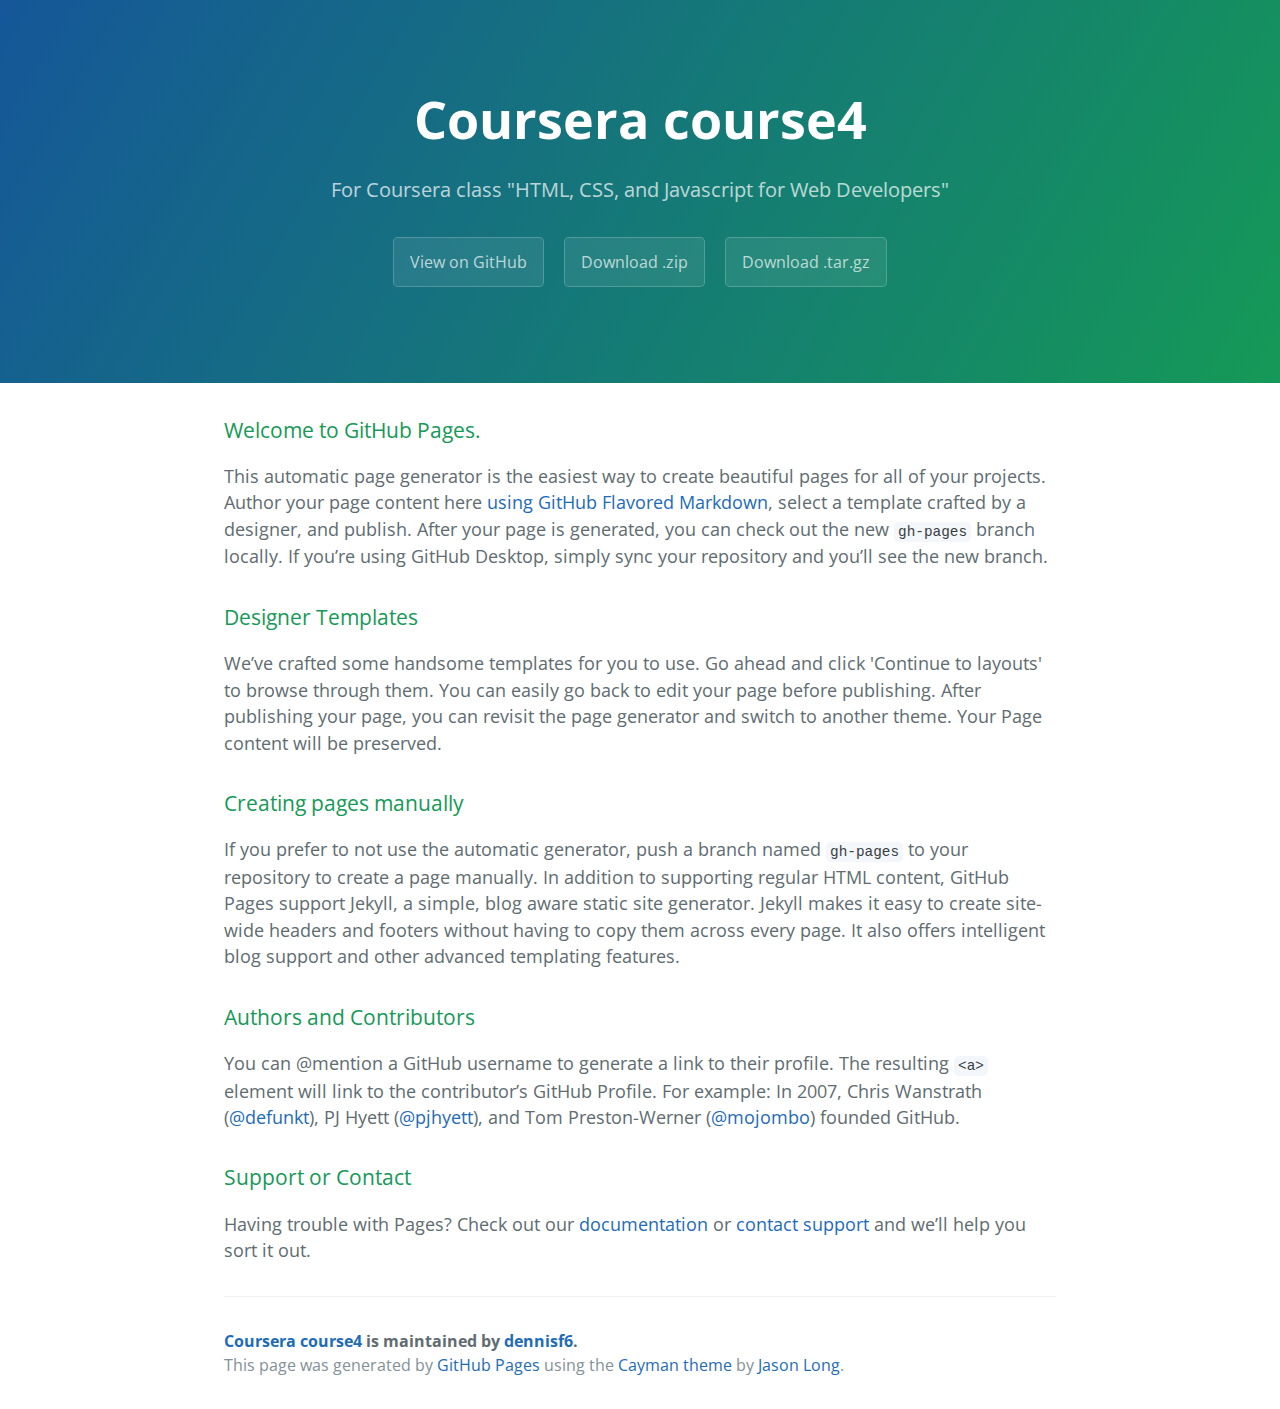
<file: index.html>
<!DOCTYPE html>
<html lang="en-us">
  <head>
    <meta charset="UTF-8">
    <title>Coursera course4 by dennisf6</title>
    <meta name="viewport" content="width=device-width, initial-scale=1">
    <link rel="stylesheet" type="text/css" href="stylesheets/normalize.css" media="screen">
    <link href='https://fonts.googleapis.com/css?family=Open+Sans:400,700' rel='stylesheet' type='text/css'>
    <link rel="stylesheet" type="text/css" href="stylesheets/stylesheet.css" media="screen">
    <link rel="stylesheet" type="text/css" href="stylesheets/github-light.css" media="screen">
  </head>
  <body>
    <section class="page-header">
      <h1 class="project-name">Coursera course4</h1>
      <h2 class="project-tagline">For Coursera class &quot;HTML, CSS, and Javascript for Web Developers&quot;</h2>
      <a href="https://github.com/dennisf6/Coursera_course4" class="btn">View on GitHub</a>
      <a href="https://github.com/dennisf6/Coursera_course4/zipball/master" class="btn">Download .zip</a>
      <a href="https://github.com/dennisf6/Coursera_course4/tarball/master" class="btn">Download .tar.gz</a>
    </section>

    <section class="main-content">
      <h3>
<a id="welcome-to-github-pages" class="anchor" href="#welcome-to-github-pages" aria-hidden="true"><span aria-hidden="true" class="octicon octicon-link"></span></a>Welcome to GitHub Pages.</h3>

<p>This automatic page generator is the easiest way to create beautiful pages for all of your projects. Author your page content here <a href="https://guides.github.com/features/mastering-markdown/">using GitHub Flavored Markdown</a>, select a template crafted by a designer, and publish. After your page is generated, you can check out the new <code>gh-pages</code> branch locally. If you’re using GitHub Desktop, simply sync your repository and you’ll see the new branch.</p>

<h3>
<a id="designer-templates" class="anchor" href="#designer-templates" aria-hidden="true"><span aria-hidden="true" class="octicon octicon-link"></span></a>Designer Templates</h3>

<p>We’ve crafted some handsome templates for you to use. Go ahead and click 'Continue to layouts' to browse through them. You can easily go back to edit your page before publishing. After publishing your page, you can revisit the page generator and switch to another theme. Your Page content will be preserved.</p>

<h3>
<a id="creating-pages-manually" class="anchor" href="#creating-pages-manually" aria-hidden="true"><span aria-hidden="true" class="octicon octicon-link"></span></a>Creating pages manually</h3>

<p>If you prefer to not use the automatic generator, push a branch named <code>gh-pages</code> to your repository to create a page manually. In addition to supporting regular HTML content, GitHub Pages support Jekyll, a simple, blog aware static site generator. Jekyll makes it easy to create site-wide headers and footers without having to copy them across every page. It also offers intelligent blog support and other advanced templating features.</p>

<h3>
<a id="authors-and-contributors" class="anchor" href="#authors-and-contributors" aria-hidden="true"><span aria-hidden="true" class="octicon octicon-link"></span></a>Authors and Contributors</h3>

<p>You can @mention a GitHub username to generate a link to their profile. The resulting <code>&lt;a&gt;</code> element will link to the contributor’s GitHub Profile. For example: In 2007, Chris Wanstrath (<a href="https://github.com/defunkt" class="user-mention">@defunkt</a>), PJ Hyett (<a href="https://github.com/pjhyett" class="user-mention">@pjhyett</a>), and Tom Preston-Werner (<a href="https://github.com/mojombo" class="user-mention">@mojombo</a>) founded GitHub.</p>

<h3>
<a id="support-or-contact" class="anchor" href="#support-or-contact" aria-hidden="true"><span aria-hidden="true" class="octicon octicon-link"></span></a>Support or Contact</h3>

<p>Having trouble with Pages? Check out our <a href="https://help.github.com/pages">documentation</a> or <a href="https://github.com/contact">contact support</a> and we’ll help you sort it out.</p>

      <footer class="site-footer">
        <span class="site-footer-owner"><a href="https://github.com/dennisf6/Coursera_course4">Coursera course4</a> is maintained by <a href="https://github.com/dennisf6">dennisf6</a>.</span>

        <span class="site-footer-credits">This page was generated by <a href="https://pages.github.com">GitHub Pages</a> using the <a href="https://github.com/jasonlong/cayman-theme">Cayman theme</a> by <a href="https://twitter.com/jasonlong">Jason Long</a>.</span>
      </footer>

    </section>

  
  </body>
</html>
</file>
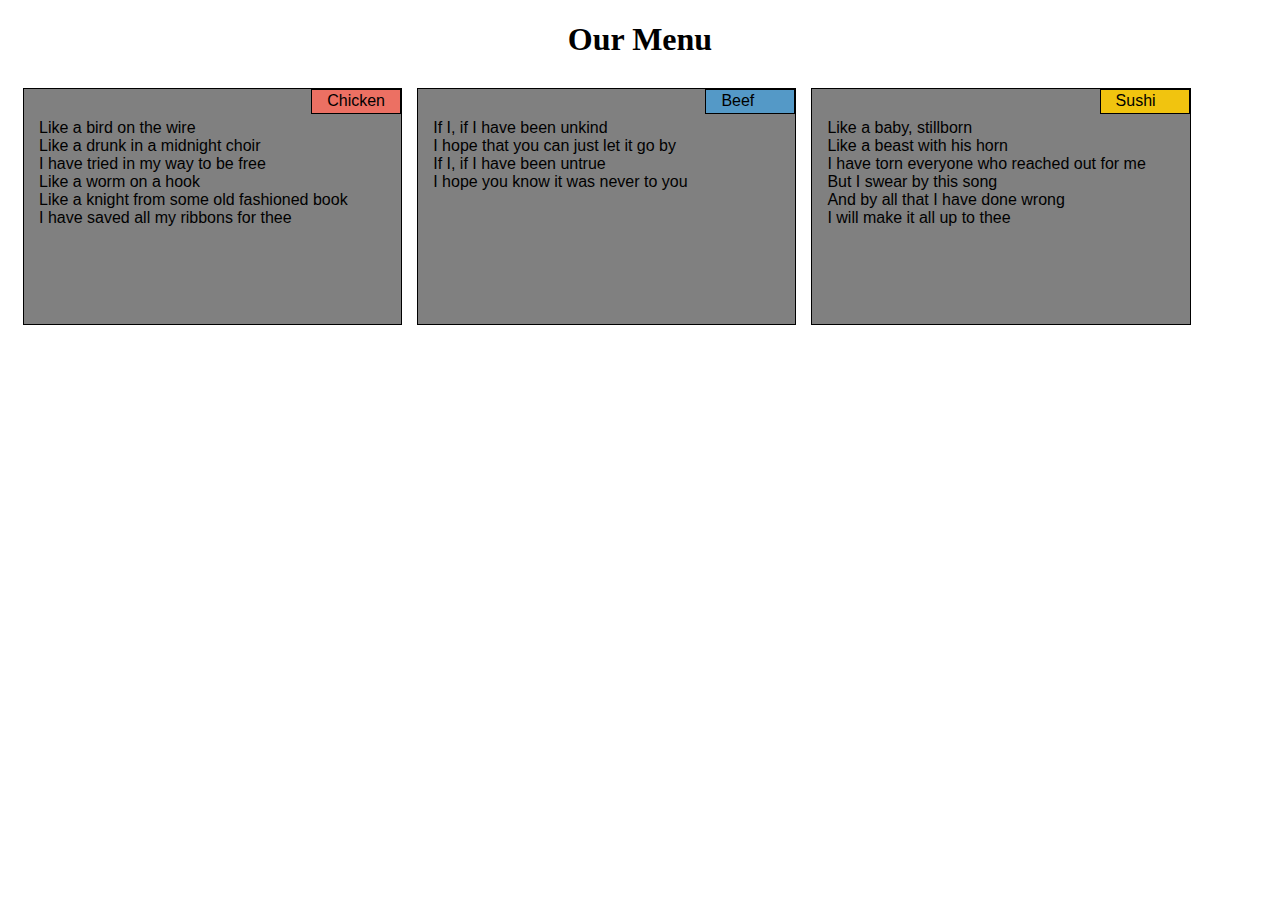
<file: mod2_solution/index.html>
<!DOCTYPE html>
<html>
<head>
<meta charset="utf-8">
<meta name="viewport" content="width=device-width, initial-scale=1">
<title>Module 2 Solution</title>

 <link rel="stylesheet" href="css/styles.css">

</head>
<body>
<h1>Our Menu</h1>

<div class="row">

  <div class="col-lg-3 col-md-5 col-sm-1">
     <p id="secHdr" class="hdr1">Chicken</p>
     <p>Like a bird on the wire<br>
		Like a drunk in a midnight choir<br>
		I have tried in my way to be free<br>
		Like a worm on a hook<br>
		Like a knight from some old fashioned book<br>
		I have saved all my ribbons for thee</p>
  </div>
  
  <div class="col-lg-3 col-md-5 col-sm-1">
     <p id="secHdr" class="hdr2">Beef</p>
     <p>If I, if I have been unkind<br>
		I hope that you can just let it go by<br>
		If I, if I have been untrue<br>
		I hope you know it was never to you<br></p>
  </div>

  <div class="col-lg-3 col-md-12 col-md-5 col-sm-1">
     <p id="secHdr" class=hdr3>Sushi</p>
     <p>Like a baby, stillborn<br>
		Like a beast with his horn<br>
		I have torn everyone who reached out for me<br>
		But I swear by this song<br>
		And by all that I have done wrong<br>
		I will make it all up to thee<br></p>
  </div>

</div>

</body>
</html>
</file>
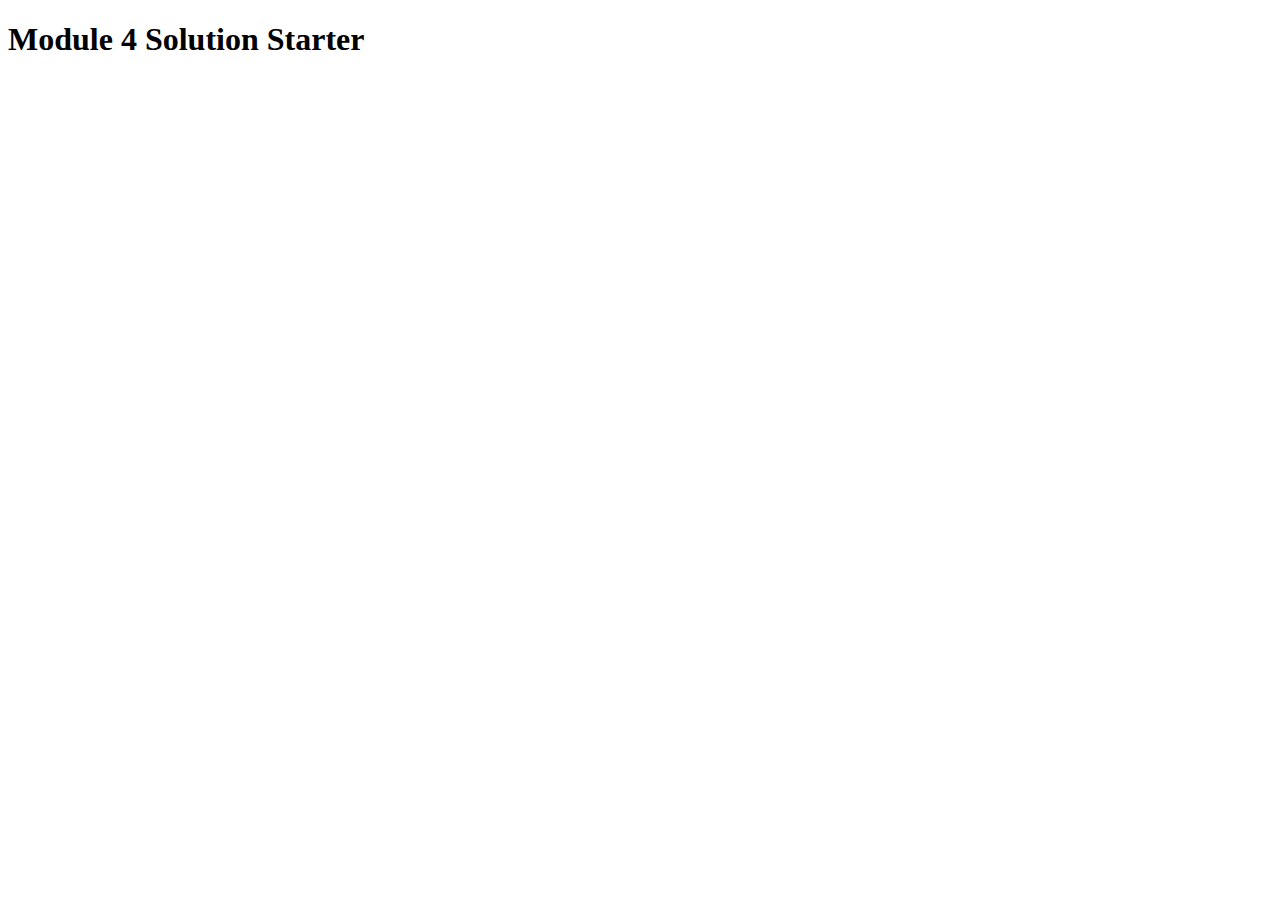
<file: mod4/index.html>
<!DOCTYPE html>
<html>
<head>
  <meta charset="utf-8">
  <title>Module 4 Solution Starter</title>
  <script src="SpeakHello.js"></script>
  <script src="SpeakGoodBye.js"></script>
  <script src="script.js"></script>
</head>
<body>
  <h1>Module 4 Solution Starter</h1>
</body>
</html>
</file>
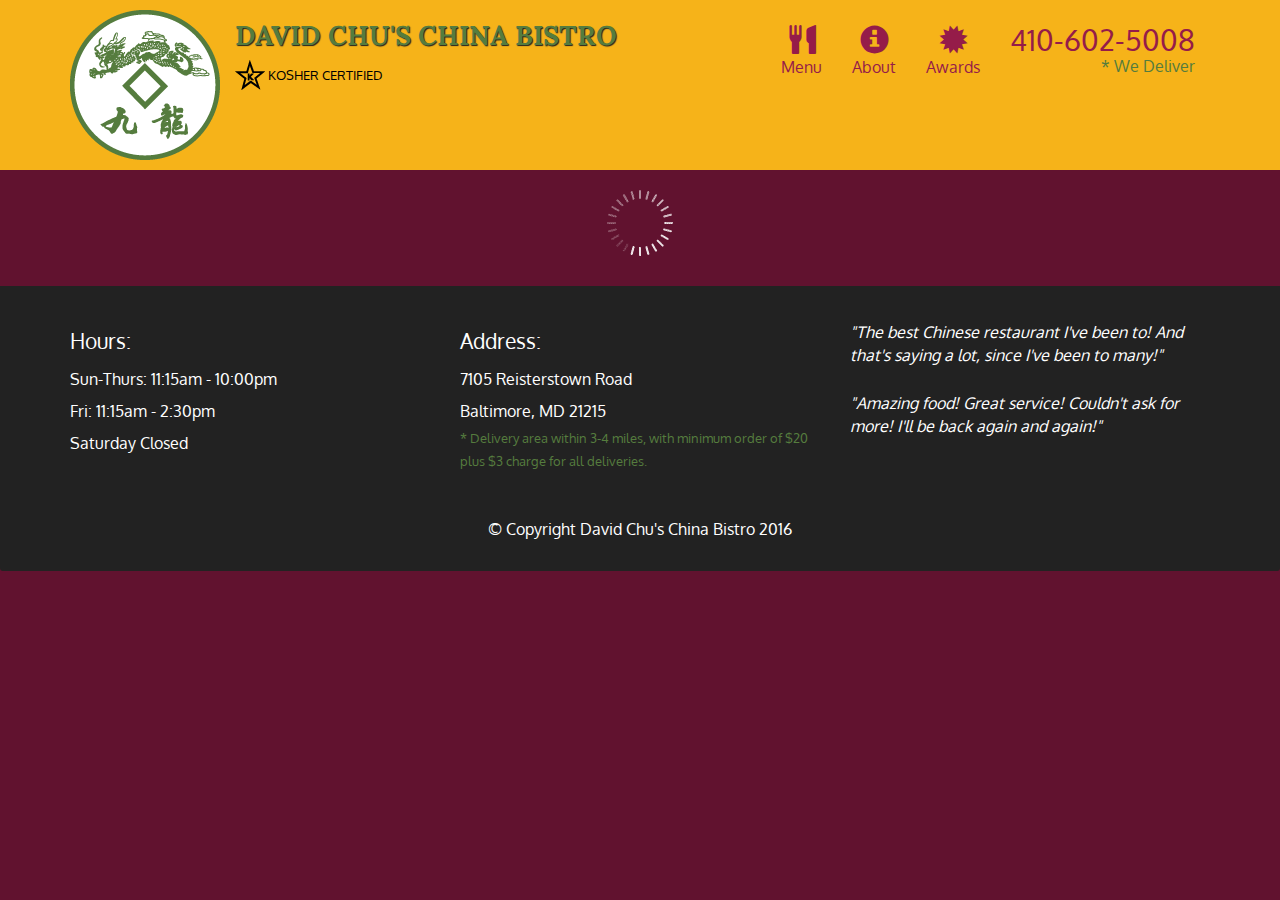
<file: mod5/index.html>
<!doctype html>
<html lang="en">
  <head>
    <meta charset="utf-8">
    <meta http-equiv="X-UA-Compatible" content="IE=edge">
    <meta name="viewport" content="width=device-width, initial-scale=1">
    <title>David Chu's China Bistro</title>
    <link rel="stylesheet" href="css/bootstrap.min.css">
    <link rel="stylesheet" href="css/styles.css">
    <link href='https://fonts.googleapis.com/css?family=Oxygen:400,300,700' rel='stylesheet' type='text/css'>
    <link href='https://fonts.googleapis.com/css?family=Lora' rel='stylesheet' type='text/css'>
  </head>
<body>
  <header>
    <nav id="header-nav" class="navbar navbar-default">
      <div class="container">
        <div class="navbar-header">
          <a href="index.html" class="pull-left visible-md visible-lg">
            <div id="logo-img" alt="Logo image"></div>
          </a>

          <div class="navbar-brand">
            <a href="index.html"><h1>David Chu's China Bistro</h1></a>
            <p>
              <img src="images/star-k-logo.png" alt="Kosher certification">
              <span>Kosher Certified</span>
            </p>
          </div>

          <button id="navbarToggle" type="button" class="navbar-toggle collapsed" data-toggle="collapse" data-target="#collapsable-nav" aria-expanded="false">
            <span class="sr-only">Toggle navigation</span>
            <span class="icon-bar"></span>
            <span class="icon-bar"></span>
            <span class="icon-bar"></span>
          </button>
        </div>
        
        <div id="collapsable-nav" class="collapse navbar-collapse">
           <ul id="nav-list" class="nav navbar-nav navbar-right">
            <li id="navHomeButton" class="visible-xs active">
              <a href="index.html">
                <span class="glyphicon glyphicon-home"></span> Home</a>
            </li>
            <li id="navMenuButton">
              <a href="#" onclick="$dc.loadMenuCategories();">
                <span class="glyphicon glyphicon-cutlery"></span><br class="hidden-xs"> Menu</a>
            </li>
            <li>
              <a href="#">
                <span class="glyphicon glyphicon-info-sign"></span><br class="hidden-xs"> About</a>
            </li>
            <li>
              <a href="#">
                <span class="glyphicon glyphicon-certificate"></span><br class="hidden-xs"> Awards</a>
            </li>
            <li id="phone" class="hidden-xs">
              <a href="tel:410-602-5008">
                <span>410-602-5008</span></a><div>* We Deliver</div>
            </li>
          </ul><!-- #nav-list -->
        </div><!-- .collapse .navbar-collapse -->
      </div><!-- .container -->
    </nav><!-- #header-nav -->
  </header>

  <div id="call-btn" class="visible-xs">
    <a class="btn" href="tel:410-602-5008">
    <span class="glyphicon glyphicon-earphone"></span>
    410-602-5008
    </a>
  </div>
  <div id="xs-deliver" class="text-center visible-xs">* We Deliver</div>

  <div id="main-content" class="container"></div>

  <footer class="panel-footer">
    <div class="container">
      <div class="row">
        <section id="hours" class="col-sm-4">
          <span>Hours:</span><br>
          Sun-Thurs: 11:15am - 10:00pm<br>
          Fri: 11:15am - 2:30pm<br>
          Saturday Closed
          <hr class="visible-xs">
        </section>
        <section id="address" class="col-sm-4">
          <span>Address:</span><br>
          7105 Reisterstown Road<br>
          Baltimore, MD 21215
          <p>* Delivery area within 3-4 miles, with minimum order of $20 plus $3 charge for all deliveries.</p>
          <hr class="visible-xs">
        </section>
        <section id="testimonials" class="col-sm-4">
          <p>"The best Chinese restaurant I've been to! And that's saying a lot, since I've been to many!"</p>
          <p>"Amazing food! Great service! Couldn't ask for more! I'll be back again and again!"</p>
        </section>
      </div>
      <div class="text-center">&copy; Copyright David Chu's China Bistro 2016</div>
    </div>
  </footer>

  <!-- jQuery (Bootstrap JS plugins depend on it) -->
  <script src="js/jquery-2.1.4.min.js"></script>
  <script src="js/bootstrap.min.js"></script>
  <script src="js/ajax-utils.js"></script>
  <script src="js/script.js"></script>
</body>
</html>
</file>
<file: stylesheets/stylesheet.css>
* {
  box-sizing: border-box; }

body {
  padding: 0;
  margin: 0;
  font-family: "Open Sans", "Helvetica Neue", Helvetica, Arial, sans-serif;
  font-size: 16px;
  line-height: 1.5;
  color: #606c71; }

a {
  color: #1e6bb8;
  text-decoration: none; }
  a:hover {
    text-decoration: underline; }

.btn {
  display: inline-block;
  margin-bottom: 1rem;
  color: rgba(255, 255, 255, 0.7);
  background-color: rgba(255, 255, 255, 0.08);
  border-color: rgba(255, 255, 255, 0.2);
  border-style: solid;
  border-width: 1px;
  border-radius: 0.3rem;
  transition: color 0.2s, background-color 0.2s, border-color 0.2s; }
  .btn + .btn {
    margin-left: 1rem; }

.btn:hover {
  color: rgba(255, 255, 255, 0.8);
  text-decoration: none;
  background-color: rgba(255, 255, 255, 0.2);
  border-color: rgba(255, 255, 255, 0.3); }

@media screen and (min-width: 64em) {
  .btn {
    padding: 0.75rem 1rem; } }

@media screen and (min-width: 42em) and (max-width: 64em) {
  .btn {
    padding: 0.6rem 0.9rem;
    font-size: 0.9rem; } }

@media screen and (max-width: 42em) {
  .btn {
    display: block;
    width: 100%;
    padding: 0.75rem;
    font-size: 0.9rem; }
    .btn + .btn {
      margin-top: 1rem;
      margin-left: 0; } }

.page-header {
  color: #fff;
  text-align: center;
  background-color: #159957;
  background-image: linear-gradient(120deg, #155799, #159957); }

@media screen and (min-width: 64em) {
  .page-header {
    padding: 5rem 6rem; } }

@media screen and (min-width: 42em) and (max-width: 64em) {
  .page-header {
    padding: 3rem 4rem; } }

@media screen and (max-width: 42em) {
  .page-header {
    padding: 2rem 1rem; } }

.project-name {
  margin-top: 0;
  margin-bottom: 0.1rem; }

@media screen and (min-width: 64em) {
  .project-name {
    font-size: 3.25rem; } }

@media screen and (min-width: 42em) and (max-width: 64em) {
  .project-name {
    font-size: 2.25rem; } }

@media screen and (max-width: 42em) {
  .project-name {
    font-size: 1.75rem; } }

.project-tagline {
  margin-bottom: 2rem;
  font-weight: normal;
  opacity: 0.7; }

@media screen and (min-width: 64em) {
  .project-tagline {
    font-size: 1.25rem; } }

@media screen and (min-width: 42em) and (max-width: 64em) {
  .project-tagline {
    font-size: 1.15rem; } }

@media screen and (max-width: 42em) {
  .project-tagline {
    font-size: 1rem; } }

.main-content :first-child {
  margin-top: 0; }
.main-content img {
  max-width: 100%; }
.main-content h1, .main-content h2, .main-content h3, .main-content h4, .main-content h5, .main-content h6 {
  margin-top: 2rem;
  margin-bottom: 1rem;
  font-weight: normal;
  color: #159957; }
.main-content p {
  margin-bottom: 1em; }
.main-content code {
  padding: 2px 4px;
  font-family: Consolas, "Liberation Mono", Menlo, Courier, monospace;
  font-size: 0.9rem;
  color: #383e41;
  background-color: #f3f6fa;
  border-radius: 0.3rem; }
.main-content pre {
  padding: 0.8rem;
  margin-top: 0;
  margin-bottom: 1rem;
  font: 1rem Consolas, "Liberation Mono", Menlo, Courier, monospace;
  color: #567482;
  word-wrap: normal;
  background-color: #f3f6fa;
  border: solid 1px #dce6f0;
  border-radius: 0.3rem; }
  .main-content pre > code {
    padding: 0;
    margin: 0;
    font-size: 0.9rem;
    color: #567482;
    word-break: normal;
    white-space: pre;
    background: transparent;
    border: 0; }
.main-content .highlight {
  margin-bottom: 1rem; }
  .main-content .highlight pre {
    margin-bottom: 0;
    word-break: normal; }
.main-content .highlight pre, .main-content pre {
  padding: 0.8rem;
  overflow: auto;
  font-size: 0.9rem;
  line-height: 1.45;
  border-radius: 0.3rem; }
.main-content pre code, .main-content pre tt {
  display: inline;
  max-width: initial;
  padding: 0;
  margin: 0;
  overflow: initial;
  line-height: inherit;
  word-wrap: normal;
  background-color: transparent;
  border: 0; }
  .main-content pre code:before, .main-content pre code:after, .main-content pre tt:before, .main-content pre tt:after {
    content: normal; }
.main-content ul, .main-content ol {
  margin-top: 0; }
.main-content blockquote {
  padding: 0 1rem;
  margin-left: 0;
  color: #819198;
  border-left: 0.3rem solid #dce6f0; }
  .main-content blockquote > :first-child {
    margin-top: 0; }
  .main-content blockquote > :last-child {
    margin-bottom: 0; }
.main-content table {
  display: block;
  width: 100%;
  overflow: auto;
  word-break: normal;
  word-break: keep-all; }
  .main-content table th {
    font-weight: bold; }
  .main-content table th, .main-content table td {
    padding: 0.5rem 1rem;
    border: 1px solid #e9ebec; }
.main-content dl {
  padding: 0; }
  .main-content dl dt {
    padding: 0;
    margin-top: 1rem;
    font-size: 1rem;
    font-weight: bold; }
  .main-content dl dd {
    padding: 0;
    margin-bottom: 1rem; }
.main-content hr {
  height: 2px;
  padding: 0;
  margin: 1rem 0;
  background-color: #eff0f1;
  border: 0; }

@media screen and (min-width: 64em) {
  .main-content {
    max-width: 64rem;
    padding: 2rem 6rem;
    margin: 0 auto;
    font-size: 1.1rem; } }

@media screen and (min-width: 42em) and (max-width: 64em) {
  .main-content {
    padding: 2rem 4rem;
    font-size: 1.1rem; } }

@media screen and (max-width: 42em) {
  .main-content {
    padding: 2rem 1rem;
    font-size: 1rem; } }

.site-footer {
  padding-top: 2rem;
  margin-top: 2rem;
  border-top: solid 1px #eff0f1; }

.site-footer-owner {
  display: block;
  font-weight: bold; }

.site-footer-credits {
  color: #819198; }

@media screen and (min-width: 64em) {
  .site-footer {
    font-size: 1rem; } }

@media screen and (min-width: 42em) and (max-width: 64em) {
  .site-footer {
    font-size: 1rem; } }

@media screen and (max-width: 42em) {
  .site-footer {
    font-size: 0.9rem; } }
</file>
<file: stylesheets/github-light.css>
/*
The MIT License (MIT)

Copyright (c) 2016 GitHub, Inc.

Permission is hereby granted, free of charge, to any person obtaining a copy
of this software and associated documentation files (the "Software"), to deal
in the Software without restriction, including without limitation the rights
to use, copy, modify, merge, publish, distribute, sublicense, and/or sell
copies of the Software, and to permit persons to whom the Software is
furnished to do so, subject to the following conditions:

The above copyright notice and this permission notice shall be included in all
copies or substantial portions of the Software.

THE SOFTWARE IS PROVIDED "AS IS", WITHOUT WARRANTY OF ANY KIND, EXPRESS OR
IMPLIED, INCLUDING BUT NOT LIMITED TO THE WARRANTIES OF MERCHANTABILITY,
FITNESS FOR A PARTICULAR PURPOSE AND NONINFRINGEMENT. IN NO EVENT SHALL THE
AUTHORS OR COPYRIGHT HOLDERS BE LIABLE FOR ANY CLAIM, DAMAGES OR OTHER
LIABILITY, WHETHER IN AN ACTION OF CONTRACT, TORT OR OTHERWISE, ARISING FROM,
OUT OF OR IN CONNECTION WITH THE SOFTWARE OR THE USE OR OTHER DEALINGS IN THE
SOFTWARE.

*/

.pl-c /* comment */ {
  color: #969896;
}

.pl-c1 /* constant, variable.other.constant, support, meta.property-name, support.constant, support.variable, meta.module-reference, markup.raw, meta.diff.header */,
.pl-s .pl-v /* string variable */ {
  color: #0086b3;
}

.pl-e /* entity */,
.pl-en /* entity.name */ {
  color: #795da3;
}

.pl-smi /* variable.parameter.function, storage.modifier.package, storage.modifier.import, storage.type.java, variable.other */,
.pl-s .pl-s1 /* string source */ {
  color: #333;
}

.pl-ent /* entity.name.tag */ {
  color: #63a35c;
}

.pl-k /* keyword, storage, storage.type */ {
  color: #a71d5d;
}

.pl-s /* string */,
.pl-pds /* punctuation.definition.string, string.regexp.character-class */,
.pl-s .pl-pse .pl-s1 /* string punctuation.section.embedded source */,
.pl-sr /* string.regexp */,
.pl-sr .pl-cce /* string.regexp constant.character.escape */,
.pl-sr .pl-sre /* string.regexp source.ruby.embedded */,
.pl-sr .pl-sra /* string.regexp string.regexp.arbitrary-repitition */ {
  color: #183691;
}

.pl-v /* variable */ {
  color: #ed6a43;
}

.pl-id /* invalid.deprecated */ {
  color: #b52a1d;
}

.pl-ii /* invalid.illegal */ {
  color: #f8f8f8;
  background-color: #b52a1d;
}

.pl-sr .pl-cce /* string.regexp constant.character.escape */ {
  font-weight: bold;
  color: #63a35c;
}

.pl-ml /* markup.list */ {
  color: #693a17;
}

.pl-mh /* markup.heading */,
.pl-mh .pl-en /* markup.heading entity.name */,
.pl-ms /* meta.separator */ {
  font-weight: bold;
  color: #1d3e81;
}

.pl-mq /* markup.quote */ {
  color: #008080;
}

.pl-mi /* markup.italic */ {
  font-style: italic;
  color: #333;
}

.pl-mb /* markup.bold */ {
  font-weight: bold;
  color: #333;
}

.pl-md /* markup.deleted, meta.diff.header.from-file */ {
  color: #bd2c00;
  background-color: #ffecec;
}

.pl-mi1 /* markup.inserted, meta.diff.header.to-file */ {
  color: #55a532;
  background-color: #eaffea;
}

.pl-mdr /* meta.diff.range */ {
  font-weight: bold;
  color: #795da3;
}

.pl-mo /* meta.output */ {
  color: #1d3e81;
}
</file>
<file: mod2_solution/css/styles.css>
/********** Base styles **********/
* {
  box-sizing: border-box;
}
h1 {
  margin-bottom: 15px;
  text-align: center;
}

p {
  background-color: grey;
  height: 200px;
  margin-right: auto;
  margin-left: 15px;
  margin-top: 30px;
  margin-bottom: 5px;
  font-family: Helvetica;
  color: black;
}


#secHdr {
  border: 1px solid black;
  position: relative;
  top: -30px;
  margin-right: 0px;
  margin-left: 8px;
  float: right;
  padding-top: 2px;
  padding-bottom: 2px;
  padding-left: 15px;
  padding-right: 15px;
  height: 25px;
  width: 90px;
  
}

.hdr1 {
  background-color: #EC7063; 
}
.hdr2 {
  background-color: #5499C7;
}
.hdr3 {
  background-color: #F1C40F;
}

/* Simple Responsive Framework. */
.row {
  width: 100%;
}


/********** Desktop devices only **********/
@media (min-width: 992px) {
  .col-lg-1, .col-lg-2, .col-lg-3, .col-lg-4, .col-lg-5, .col-lg-6, .col-lg-7, .col-lg-8, .col-lg-9, .col-lg-10, .col-lg-11, .col-lg-12 {
    float: left;
    border: 1px solid black;
    background-color: grey;
    margin-top: 15px;
    margin-left: 15px;
  }
  .col-lg-1 {
    width: 8.33%;
  }
  .col-lg-2 {
    width: 16.66%;
  }
  .col-lg-3 {
    width: 30%;
  }
  .col-lg-4 {
    width: 33.33%;
  }
  .col-lg-5 {
    width: 41.66%;
  }
  .col-lg-6 {
    width: 50%;
  }
  .col-lg-7 {
    width: 58.33%;
  }
  .col-lg-8 {
    width: 66.66%;
  }
  .col-lg-9 {
    width: 74.99%;
  }
  .col-lg-10 {
    width: 83.33%;
  }
  .col-lg-11 {
    width: 91.66%;
  }
  .col-lg-12 {
    width: 100%;
  }
}


/********** tablet devices only **********/
@media (min-width: 768px) and (max-width: 991px) {
  .col-md-1, .col-md-2, .col-md-3, .col-md-4, .col-md-5, .col-md-6, .col-md-7, .col-md-8, .col-md-9, .col-md-10, .col-md-11, .col-md-12 {
    float: left;
    border: 1px solid black;
    background-color: grey;
    margin-top: 15px;
    margin-left: 15px;

  }
  .col-md-1 {
    width: 8.33%;
  }
  .col-md-2 {
    width: 16.66%;
  }
  .col-md-3 {
    width: 25%;
  }
  .col-md-4 {
    width: 33.33%;
  }
  .col-md-5 {
    width: 44%;
  }
  .col-md-6 {
    width: 50%;

  }
  .col-md-7 {
    width: 58.33%;
  }
  .col-md-8 {
    width: 66.66%;
  }
  .col-md-9 {
    width: 74.99%;
  }
  .col-md-10 {
    width: 83.33%;
  }
  .col-md-11 {
    width: 91.66%;
  }
  .col-md-12 {
    width: 90%;
  }
}

@media  (max-width: 767px) {
  .col-sm-1 {
    float: left;
    border: 1px solid black;
    background-color: grey;
    margin-top: 15px;
    margin-left: 15px;
  }
  .col-sm-1 {
    width: 90%;
  }
}
</file>
<file: mod5/css/styles.css>
body {
  font-size: 16px;
  color: #fff;
  background-color: #61122f;
  font-family: 'Oxygen', sans-serif;
}

/** HEADER **/
#header-nav {
  background-color: #f6b319;
  border-radius: 0;
  border: 0;
}

#logo-img {
  background: url('../images/restaurant-logo_large.png') no-repeat;
  width: 150px;
  height: 150px;
  margin: 10px 15px 10px 0;
}

.navbar-brand {
  padding-top: 25px;
}
.navbar-brand h1 { /* Restaurant name */
  font-family: 'Lora', serif;
  color: #557c3e;
  font-size: 1.5em;
  text-transform: uppercase;
  font-weight: bold;
  text-shadow: 1px 1px 1px #222;
  margin-top: 0;
  margin-bottom: 0;
  line-height: .75;
}
.navbar-brand a:hover, .navbar-brand a:focus {
  text-decoration: none;
}
.navbar-brand p { /* Kosher cert */
  color: #000;
  text-transform: uppercase;
  font-size: .7em;
  margin-top: 15px;
}
.navbar-brand p span { /* Star-K */
  vertical-align: middle;
}

#nav-list {
  margin-top: 10px;
}
#nav-list a {
  color: #951C49;
  text-align: center;
}
#nav-list a:hover {
  background: #E7E7E7;
}
#nav-list a span {
  font-size: 1.8em;
}

#phone {
  margin-top: 5px;
}
#phone a { /* Phone number */
  text-align: right;
  padding-bottom: 0;
}
#phone div { /* We Deliver */
  color: #557c3e;
  text-align: right;
  padding-right: 15px;
}

.navbar-header button.navbar-toggle, .navbar-header .icon-bar {
  border: 1px solid #61122f;
}
.navbar-header button.navbar-toggle {
  clear: both;
  margin-top: -30px;
}
/* END HEADER */

/* FOOTER */
.panel-footer {
  margin-top: 30px;
  padding-top: 35px;
  padding-bottom: 30px;
  background-color: #222;
  border-top: 0;
}
.panel-footer div.row {
  margin-bottom: 35px;
}
#hours, #address {
  line-height: 2;
}
#hours > span, #address > span {
  font-size: 1.3em;
}
#address p {
  color: #557c3e;
  font-size: .8em;
  line-height: 1.8;
}
#testimonials {
  font-style: italic;
}
#testimonials p:nth-child(2) {
  margin-top: 25px;
}
/* END FOOTER */



/* HOME PAGE */
.container .jumbotron {
  box-shadow: 0 0 50px #3F0C1F;
  border: 2px solid #3F0C1F;
}

#menu-tile, #specials-tile, #map-tile {
  height: 250px;
  width: 100%;
  margin-bottom: 15px;
  position: relative;
  border: 2px solid #3F0C1F;
  overflow: hidden;
}
#menu-tile:hover, #specials-tile:hover, #map-tile:hover {
  box-shadow: 0 1px 5px 1px #cccccc;
}
#menu-tile {
  background: url('../images/menu-tile.jpg') no-repeat;
  background-position: center;
}
#specials-tile {
  background: url('../images/specials-tile.jpg') no-repeat;
  background-position: center;
}
#menu-tile span, #specials-tile span, #map-tile span {
  position: absolute;
  bottom: 0;
  right: 0;
  width: 100%;
  text-align: center;
  font-size: 1.6em;
  text-transform: uppercase;
  background-color: #000;
  color: #fff;
  opacity: .8;
}
/* END HOME PAGE */

/* MENU CATEGORIES PAGE */
.category-tile { 
  position: relative;
  border: 2px solid #3F0C1F;
  overflow: hidden;
  width: 200px;
  height: 200px;
  margin: 0 auto 15px;
}
.category-tile span {
  position: absolute;
  bottom: 0;
  right: 0;
  width: 100%;
  text-align: center;
  font-size: 1.2em;
  text-transform: uppercase;
  background-color: #000;
  color: #fff;
  opacity: .8;
}
.category-tile:hover {
  box-shadow: 0 1px 5px 1px #cccccc;
}

#menu-categories-title + div {
  margin-bottom: 50px;
}
/* END MENU CATEGORIES PAGE */

/* SINGLE CATEGORY PAGE */
.menu-item-tile {
  margin-bottom: 25px;
}
.menu-item-tile hr {
  width: 80%;
}
.menu-item-tile .menu-item-price {
  font-size: 1.1em;
  text-align: right;
  margin-top: -15px;
  margin-right: -15px;
}
.menu-item-tile .menu-item-price span {
  font-size: .6em;
}
.menu-item-photo {
  position: relative;
  border: 2px solid #3F0C1F; 
  overflow: hidden;
  padding: 0;
  margin-right: -15px;
  margin-left: auto;
  margin-bottom: 20px;
  max-width: 250px;
}
.menu-item-photo div {
  position: absolute;
  bottom: 0;
  right: 0;
  width: 80px;
  background-color: #557c3e;
  text-align: center;
}
.menu-item-description {
  padding-right: 30px;
}
h3.menu-item-title {
  margin: 0 0 10px;
}
.menu-item-details {
  font-size: .9em;
  font-style: italic;
}
/* END SINGLE CATEGORY PAGE */


/********** Large devices only **********/
@media (min-width: 1200px) {
  .container .jumbotron {
    background: url('../images/jumbotron_1200.jpg') no-repeat;
    height: 675px;
  }
}

/********** Medium devices only **********/
@media (min-width: 992px) and (max-width: 1199px) {
  /* Header */
  #logo-img {
    background: url('../images/restaurant-logo_medium.png') no-repeat;
    width: 100px;
    height: 100px;
    margin: 5px 5px 5px 0;
  }
  /* End Header */

  /* Home Page */
  .container .jumbotron {
    background: url('../images/jumbotron_992.jpg') no-repeat;
    height: 558px;
  }
  /* End Home Page */
}

/********** Small devices only **********/
@media (min-width: 768px) and (max-width: 991px) {
  /* Home Page */
  .container .jumbotron {
    background: url('../images/jumbotron_768.jpg') no-repeat;
    height: 432px;
  }
  /* End Home Page */
}

/********** Extra small devices only **********/
@media (max-width: 767px) {
  /* Header */
  .navbar-brand {
    padding-top: 10px;
    height: 80px;
  }
  .navbar-brand h1 { /* Restaurant name */
    padding-top: 10px;
    font-size: 5vw; /* 1vw = 1% of viewport width */
  }
  .navbar-brand p { /* Kosher cert */
    font-size: .6em;
    margin-top: 12px;
  }
  .navbar-brand p img { /* Star-K */
    height: 20px;
  }

  #collapsable-nav a { /* Collapsed nav menu text */
    font-size: 1.2em;
  }
  #collapsable-nav a span { /* Collapsed nav menu glyph */
    font-size: 1em;
    margin-right: 5px;
  }

  #call-btn > a {
    font-size: 1.5em;
    display: block;
    margin: 0 20px;
    padding: 10px;
    border: 2px solid #fff;
    background-color: #f6b319;
    color: #951c49;
  }
  #xs-deliver {
    margin-top: 5px;
    font-size: .7em;
    letter-spacing: .1em;
    text-transform: uppercase;
  }
  /* End Header */

  /* Footer */
  .panel-footer section {
    margin-bottom: 30px;
    text-align: center;
  }
  .panel-footer section:nth-child(3) {
    margin-bottom: 0; /* margin already exists on the whole row */
  }
  .panel-footer section hr {
    width: 50%;
  }
  /* End Footer */

  /* Home Page */
  .container .jumbotron {
    margin-top: 30px;
    padding: 0;
  }
  #menu-tile, #specials-tile {
    width: 360px;
    margin: 0 auto 15px;
  }

  .menu-item-photo {
    margin-right: auto;
  }
  .menu-item-tile .menu-item-price {
    text-align: center;
  }
  .menu-item-description {
    text-align: center;;
  }
}


/********** Super extra small devices Only :-) (e.g., iPhone 4) **********/
@media (max-width: 479px) {
  /* Header */
  .navbar-brand h1 { /* Restaurant name */
    padding-top: 5px;
    font-size: 6vw;
  }
  /* End Header */
  
  /* Home page */
  #menu-tile, #specials-tile {
    width: 280px;
    margin: 0 auto 15px;
  }

  .col-xxs-12 {
    position: relative;
    min-height: 1px;
    padding-right: 15px;
    padding-left: 15px;
    float: left;
    width: 100%;
  }
}
</file>
